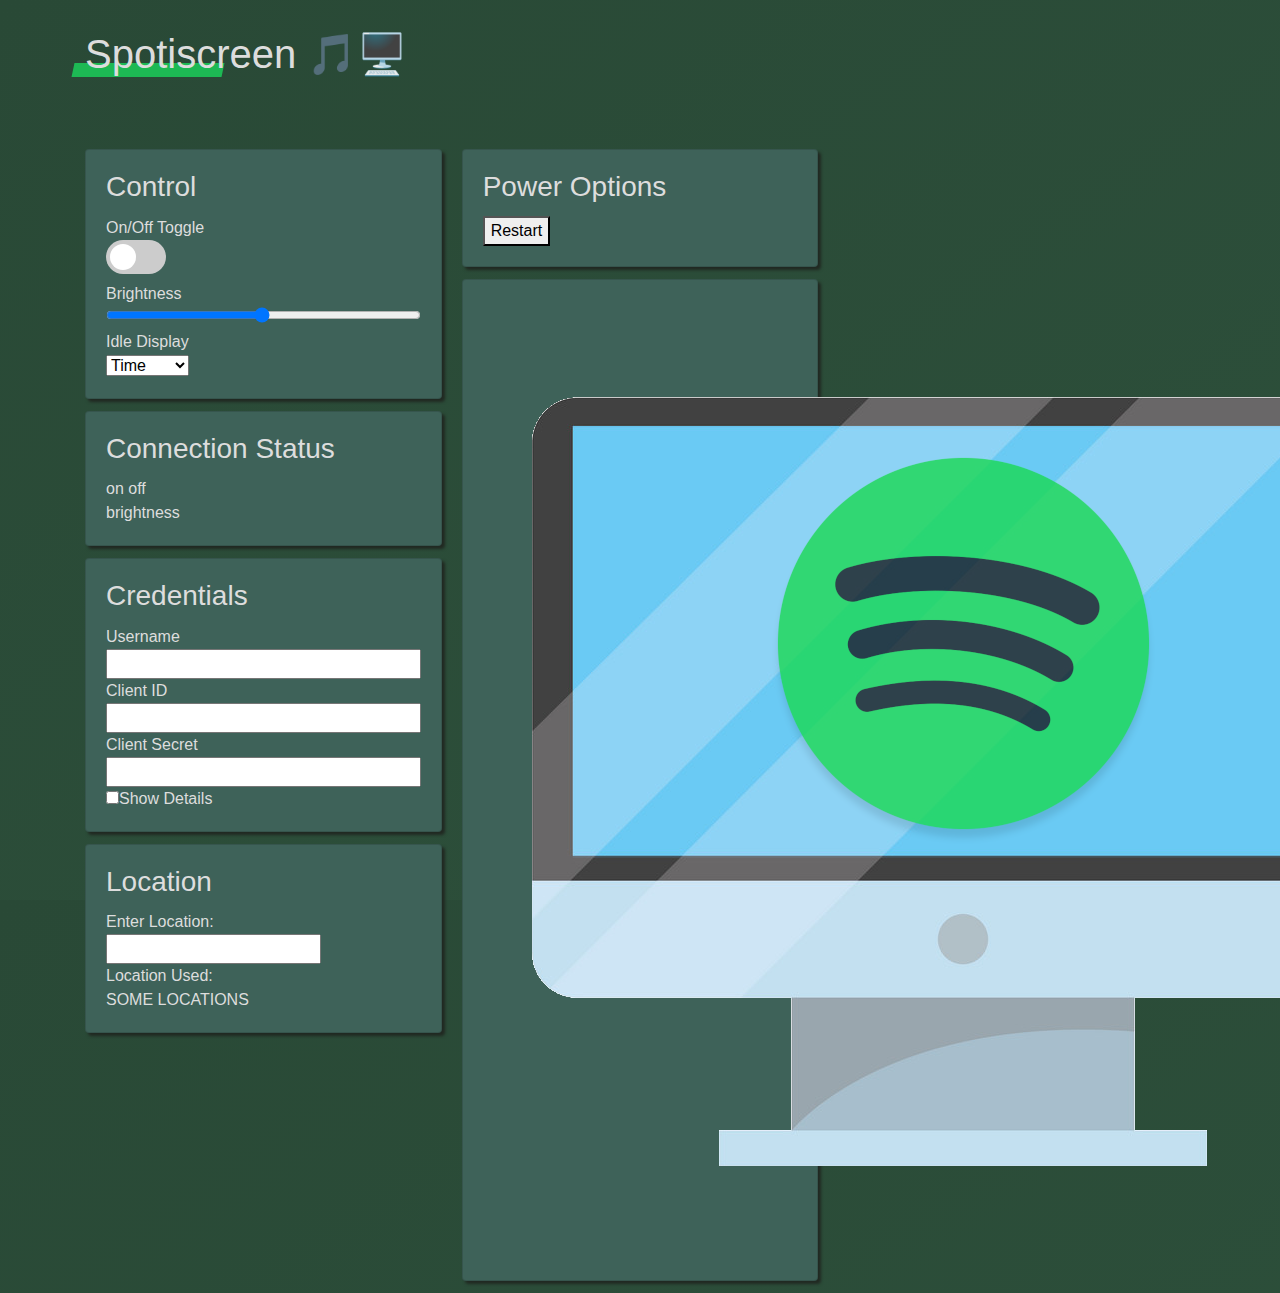
<file: templates/index.html>
﻿<!doctype html>
<html lang="en">
  <head>
    <!-- Required meta tags -->
    <meta charset="utf-8">
    <meta name="viewport" content="width=device-width, initial-scale=1, shrink-to-fit=no">

    <!-- Bootstrap CSS -->
    <link rel="stylesheet" href="https://cdn.jsdelivr.net/npm/bootstrap@4.0.0/dist/css/bootstrap.min.css" integrity="sha384-Gn5384xqQ1aoWXA+058RXPxPg6fy4IWvTNh0E263XmFcJlSAwiGgFAW/dAiS6JXm" crossorigin="anonymous">
    <link rel="stylesheet" href="..\static\styles\styles.css"></link>
    <script src="..\static\JS\interface.js"></script>
    <title>Hello, world!</title>
  </head>
  <body>
    <div class = "container">
        <div class="title"></div>
        <h1>Spotiscreen 🎵🖥️</h1>
        <br>
        <br>
        <div class="card-columns">
            <div class="card">
                <div class="card-body">
                    <h3 class = "card-title">Control</h3>On/Off Toggle 
                    <!-- Rounded switch -->
                    <br>
                    <label class="switch">
                        <input type="checkbox">
                        <span class="slider round"></span>
                    </label>
                    <br>
                    Brightness
                    <div class="slidecontainer">
                        <input type="range" min="1" max="100" value="50" class="slid" id="brightness">
                    </div>
                    Idle Display <br>
                    <select class="idleSelect">
                        <option value="time">Time</option>
                        <option value="weather">Weather</option>
                        <option value="image">Image</option>
                    </select>
                </div>
            </div>
            <div class="card">
                <div class = "card-body">
                    <h3 class = "card-title">Connection Status</h3>on off <br> brightness
                </div>
            </div>
            <div class="card">
                <div class = "card-body">
                    <h3 class = "card-title">Credentials</h3>
                    Username <br>
                    <input type="password" class="sensBox" id="sensBox1"><br>
                    Client ID <br>
                    <input type="password" class="sensBox" id="sensBox2"><br>
                    Client Secret <br> 
                    <input type="password" class="sensBox" id="sensBox3"><br>
                    <input type="checkbox" id="pwdCheckbox" onclick="pwdVis()">Show Details
                </div>
            </div>
            <div class="card">
                <div class = "card-body">
                    <h3 class = "card-title">Location</h3>
                    Enter Location:
                    <input type="text"></input><br>
                    Location Used:<br>
                    SOME LOCATIONS
                </div>
            </div>
            <div class="card">
                <div class = "card-body">
                    <h3 class = "card-title">Power Options</h3>
                    <button>Restart</input>
                </div>
            </div>
            <div class="card" id="logo_box">
                <img src="..\static\spotiscreen.png" href="https://github.com/solomonsanderson/Spotiscreen"></img>
            </div>
        </div>
    </div>

    <!-- Optional JavaScript -->
    <!-- jQuery first, then Popper.js, then Bootstrap JS -->
    <script src="https://code.jquery.com/jquery-3.2.1.slim.min.js" integrity="sha384-KJ3o2DKtIkvYIK3UENzmM7KCkRr/rE9/Qpg6aAZGJwFDMVNA/GpGFF93hXpG5KkN" crossorigin="anonymous"></script>
    <script src="https://cdn.jsdelivr.net/npm/popper.js@1.12.9/dist/umd/popper.min.js" integrity="sha384-ApNbgh9B+Y1QKtv3Rn7W3mgPxhU9K/ScQsAP7hUibX39j7fakFPskvXusvfa0b4Q" crossorigin="anonymous"></script>
    <script src="https://cdn.jsdelivr.net/npm/bootstrap@4.0.0/dist/js/bootstrap.min.js" integrity="sha384-JZR6Spejh4U02d8jOt6vLEHfe/JQGiRRSQQxSfFWpi1MquVdAyjUar5+76PVCmYl" crossorigin="anonymous"></script>
  </body>
</html>
</file>
